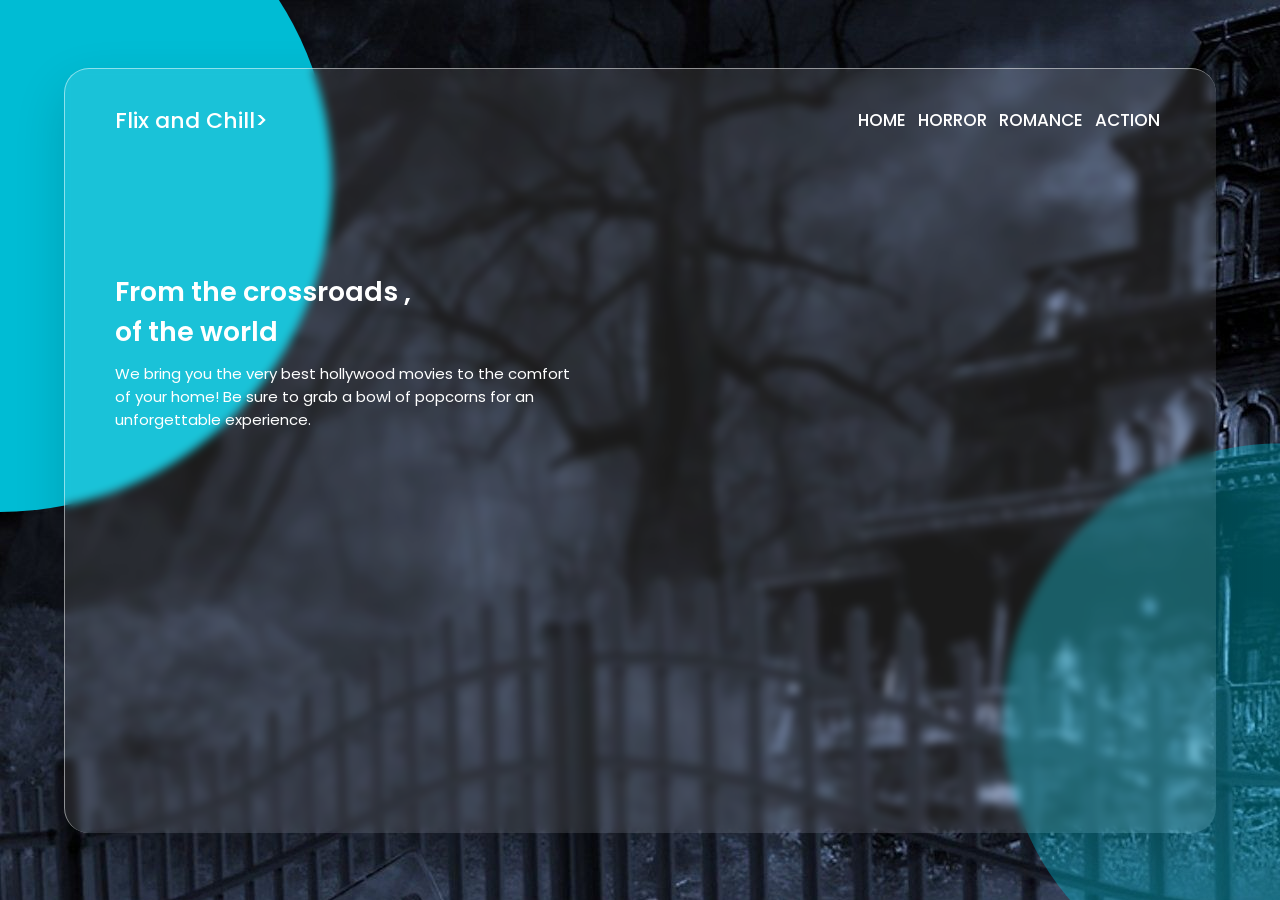
<file: index.html>
<!DOCTYPE html>
<html lang="en" dir="ltr">
  <head>
    <meta charset="UTF-8">
    <link rel="stylesheet" href="style.css">
    <link rel="stylesheet" href="https://cdnjs.cloudflare.com/ajax/libs/font-awesome/5.15.2/css/all.min.css"/>
     <meta name="viewport" content="width=device-width, initial-scale=1.0">
     <link rel="stylesheet" href="style.css">
     <title>Flix and chill</title>
   </head>
<body>
  <header>
    <nav class="navbar">
      <div class="logo"><a href="#">Flix and Chill></a></div>
      <ul class="menu">
        <li><a href="index.html">HOME</a></li>
        <li><a href="horror.html">HORROR</a></li>
        <li><a href="romance.html">ROMANCE</a></li>
        <li><a href="action.html">ACTION</a></li>
      </ul>
      <!--<div class="wakanda">
      <img src="/pictures/image.png" width="400px" height="400px"/>
    </div>-->
      <!-- <div class="buttons">
        <input type="button" value="Login">
        <input type="button" value="Register">
      </div> -->
    </nav>
    <!--<img src="/pictures/witcher1.jpg" height="300px" width="500px"/>-->
    <div class="text-content">
      <h2>From the crossroads ,<br>of the world</h2>
      <p>We bring you the very best hollywood movies to the comfort of your home!
        Be sure to grab a bowl of popcorns for an unforgettable experience.
      </p>
  </header>
</body>
</html>
</file>
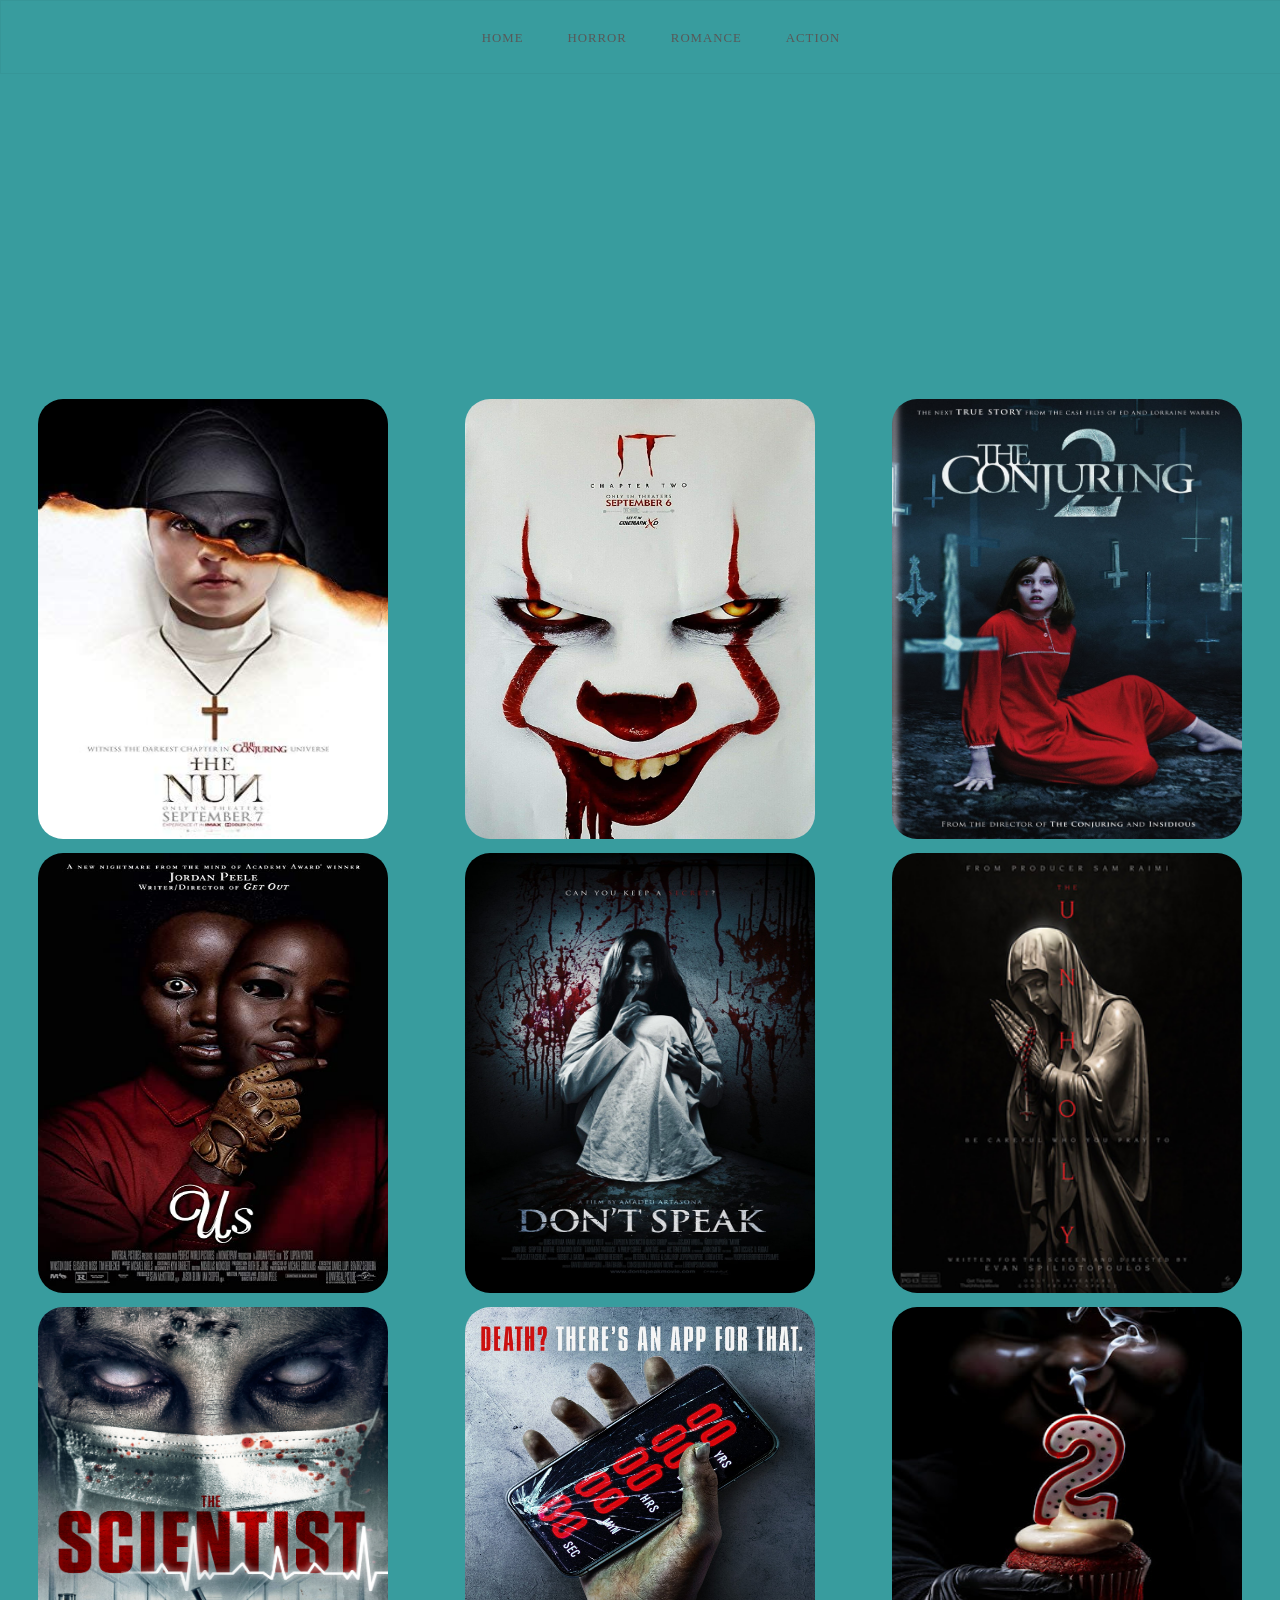
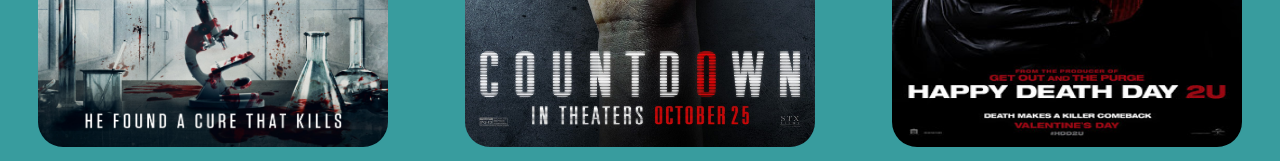
<file: horror.html>
<!DOCTYPE html>
<html lang="en">
<head>
    <meta charset="UTF-8">
    <meta http-equiv="X-UA-Compatible" content="IE=edge">
    <meta name="viewport" content="width=device-width, initial-scale=1.0">
    <title>Horror</title>
    <link rel="stylesheet" href="horror.css">
</head>
<body>
   <!-- <audio controls autoplay>
        <source src="/pictures/medieval-horror-music-theme-2916.mp3.crdownload" type="audio/ogg">
        
      Your browser does not support the audio element.
      </audio>
    <div class="video">
    <video width="1300" height="1200" autoplay>

        <source src="pictures/Pexels Videos 1730395.mp4" type="video/mp4">
       
    
      </video>-->
      </div>
     
      <nav class="navbar">
       
        <ul class="menu">
          <li><a href="index.html">Home</a></li>
          <li><a href="horror.html">Horror</a></li>
          <li><a href="romance.html">Romance</a></li>
          <li><a href="action.html">Action</a></li>
        </ul>
        <!-- <div class="buttons">
          <input type="button" value="Login">
          <input type="button" value="Register">
        </div> -->
      </nav>
    <div class="wrapper">
    <div class="card">
            <img src="41dD6YQmPOL._AC_.jpg" alt="">
            <div class="descriptions">
                <h1>The nun</h1>
                <p>When a young nun at a cloistered abbey in Romania takes her own life, a priest with a haunted past and a novitiate on the threshold of her final vows are sent by the Vatican to investigate. Together they uncover the order's unholy secret. </p>
                <button>
                    <a href=https://www.youtube.com/watch?v=zwAM5UnGd2s class="movieslink" target="_blank">
                    <i class="fab fa-youtube"></i>
                    Play trailer on YouTube</a>
                </button>
            </div>
        </div>
        <div class="card">
            <img src="718IO6twUML._AC_SL1500_.jpg" alt="">
            <div class="descriptions">
                <h1>IT</h1>
                <p>The story follows the experiences of seven children as they are terrorized by an evil entity that exploits the fears of its victims to disguise itself while hunting its prey. "It" primarily appears in the form of Pennywise the Dancing Clown to attract its preferred prey of young children. </p>
                <button>
                    <a href=https://www.youtube.com/watch?v=3OPxRa7LTpA class="movieslink" target="_blank">
                    <i class="fab fa-youtube"></i>
                    Play trailer on YouTube</a>
                </button>
            </div>
        </div>
        <div class="card">
            <img src="conjuring.jpg" alt="">
            <div class="descriptions">
                <h1>The conjuring 2</h1>
                <p>
                    If you have a problem and there is nowhere else to turn, the mysterious and elusive Robert McCall will deliver the vigilante justice you seek. This time, however, McCall's past cuts especially close to home when thugs kill Susan Plummer -- his best friend and former colleague. Now out for revenge, McCall must take on a crew of highly trained assassins who'll stop at nothing to destroy him.                </p>
                <button>
                    <a href=https://www.youtube.com/watch?v=bBRAseMeAIU class="movieslink" target="_blank">
                    <i class="fab fa-youtube"></i>
                    Play trailer on YouTube</a>
                </button>
            </div>
        </div>
        <div class="card">
            <img src="91jatiUZjtL._AC_SY741_.jpg" alt="">
            <div class="descriptions">
                <h1>Us</h1>
                <p>
                    If you have a problem and there is nowhere else to turn, the mysterious and elusive Robert McCall will deliver the vigilante justice you seek. This time, however, McCall's past cuts especially close to home when thugs kill Susan Plummer -- his best friend and former colleague. Now out for revenge, McCall must take on a crew of highly trained assassins who'll stop at nothing to destroy him.                </p>
                <button>
                    <a href=https://www.youtube.com/watch?v=1tzFRIQfwXg class="movieslink" target="_blank">
                    <i class="fab fa-youtube"></i>
                    Play trailer on YouTube</a>
                </button>
            </div>
        </div>

        <div class="card">
            <img src="dont-speak.jpg" alt="">
            <div class="descriptions">
                <h1>Don't speak</h1>
                <p>
                    If you have a problem and there is nowhere else to turn, the mysterious and elusive Robert McCall will deliver the vigilante justice you seek. This time, however, McCall's past cuts especially close to home when thugs kill Susan Plummer -- his best friend and former colleague. Now out for revenge, McCall must take on a crew of highly trained assassins who'll stop at nothing to destroy him.                </p>
                <button>
                    <a href= https://youtu.be/pQyecEMbb00 class="movieslink" target="_blank">
                    <i class="fab fa-youtube"></i>
                    Play trailer on YouTube</a>
                </button>
            </div>
        </div>
        <div class="card">
            <img src="The_Unholy_2021_Film_Poster.png" alt="">
            <div class="descriptions">
                <h1>The unholy</h1>
                <p>
                    If you have a problem and there is nowhere else to turn, the mysterious and elusive Robert McCall will deliver the vigilante justice you seek. This time, however, McCall's past cuts especially close to home when thugs kill Susan Plummer -- his best friend and former colleague. Now out for revenge, McCall must take on a crew of highly trained assassins who'll stop at nothing to destroy him.                </p>
                <button>
                    <a href= https://www.youtube.com/watch?v=NmQiJPLYzPI class="movieslink" target="_blank">
                    <i class="fab fa-youtube"></i>
                    Play trailer on YouTube</a>
                </button>
            </div>
        </div>
        <div class="card">
            <img src="the scie.jpg" alt="">
            <div class="descriptions">
                <h1>The scientist</h1>
                <p>
                    If you have a problem and there is nowhere else to turn, the mysterious and elusive Robert McCall will deliver the vigilante justice you seek. This time, however, McCall's past cuts especially close to home when thugs kill Susan Plummer -- his best friend and former colleague. Now out for revenge, McCall must take on a crew of highly trained assassins who'll stop at nothing to destroy him.                </p>
                 <button>
                    <a href= https://youtu.be/6Qh6cu8zPlU class="movieslink" target="_blank">
                    <i class="fab fa-youtube"></i>
                    Play trailer on YouTube</a>
                </button>
            </div>
        </div>
        <div class="card">
            <img src="countdown.jpg" alt="">
            <div class="descriptions">
                <h1>Countdown</h1>
                <p>
                    If you have a problem and there is nowhere else to turn, the mysterious and elusive Robert McCall will deliver the vigilante justice you seek. This time, however, McCall's past cuts especially close to home when thugs kill Susan Plummer -- his best friend and former colleague. Now out for revenge, McCall must take on a crew of highly trained assassins who'll stop at nothing to destroy him.                </p>
                <button>
                    <a href=  class="movieslink" target="_blank">
                    <i class="fab fa-youtube"></i>
                    Play trailer on YouTube</a>
                </button>
            </div>
        </div>
        <div class="card">
            <img src="hbd.jpg" alt="">
            <div class="descriptions">
                <h1>Happy death day</h1>
                <p>
                    If you have a problem and there is nowhere else to turn, the mysterious and elusive Robert McCall will deliver the vigilante justice you seek. This time, however, McCall's past cuts especially close to home when thugs kill Susan Plummer -- his best friend and former colleague. Now out for revenge, McCall must take on a crew of highly trained assassins who'll stop at nothing to destroy him.                </p>
                <button>
                    <a href=  https://www.youtube.com/watch?v=wiPD9X43knU class="movieslink" target="_blank">
                    <i class="fab fa-youtube"></i>
                    Play trailer on YouTube</a>
                </button>
            </div>
        </div>
        
    </div>
    
    

    
</body>
</html>
</file>
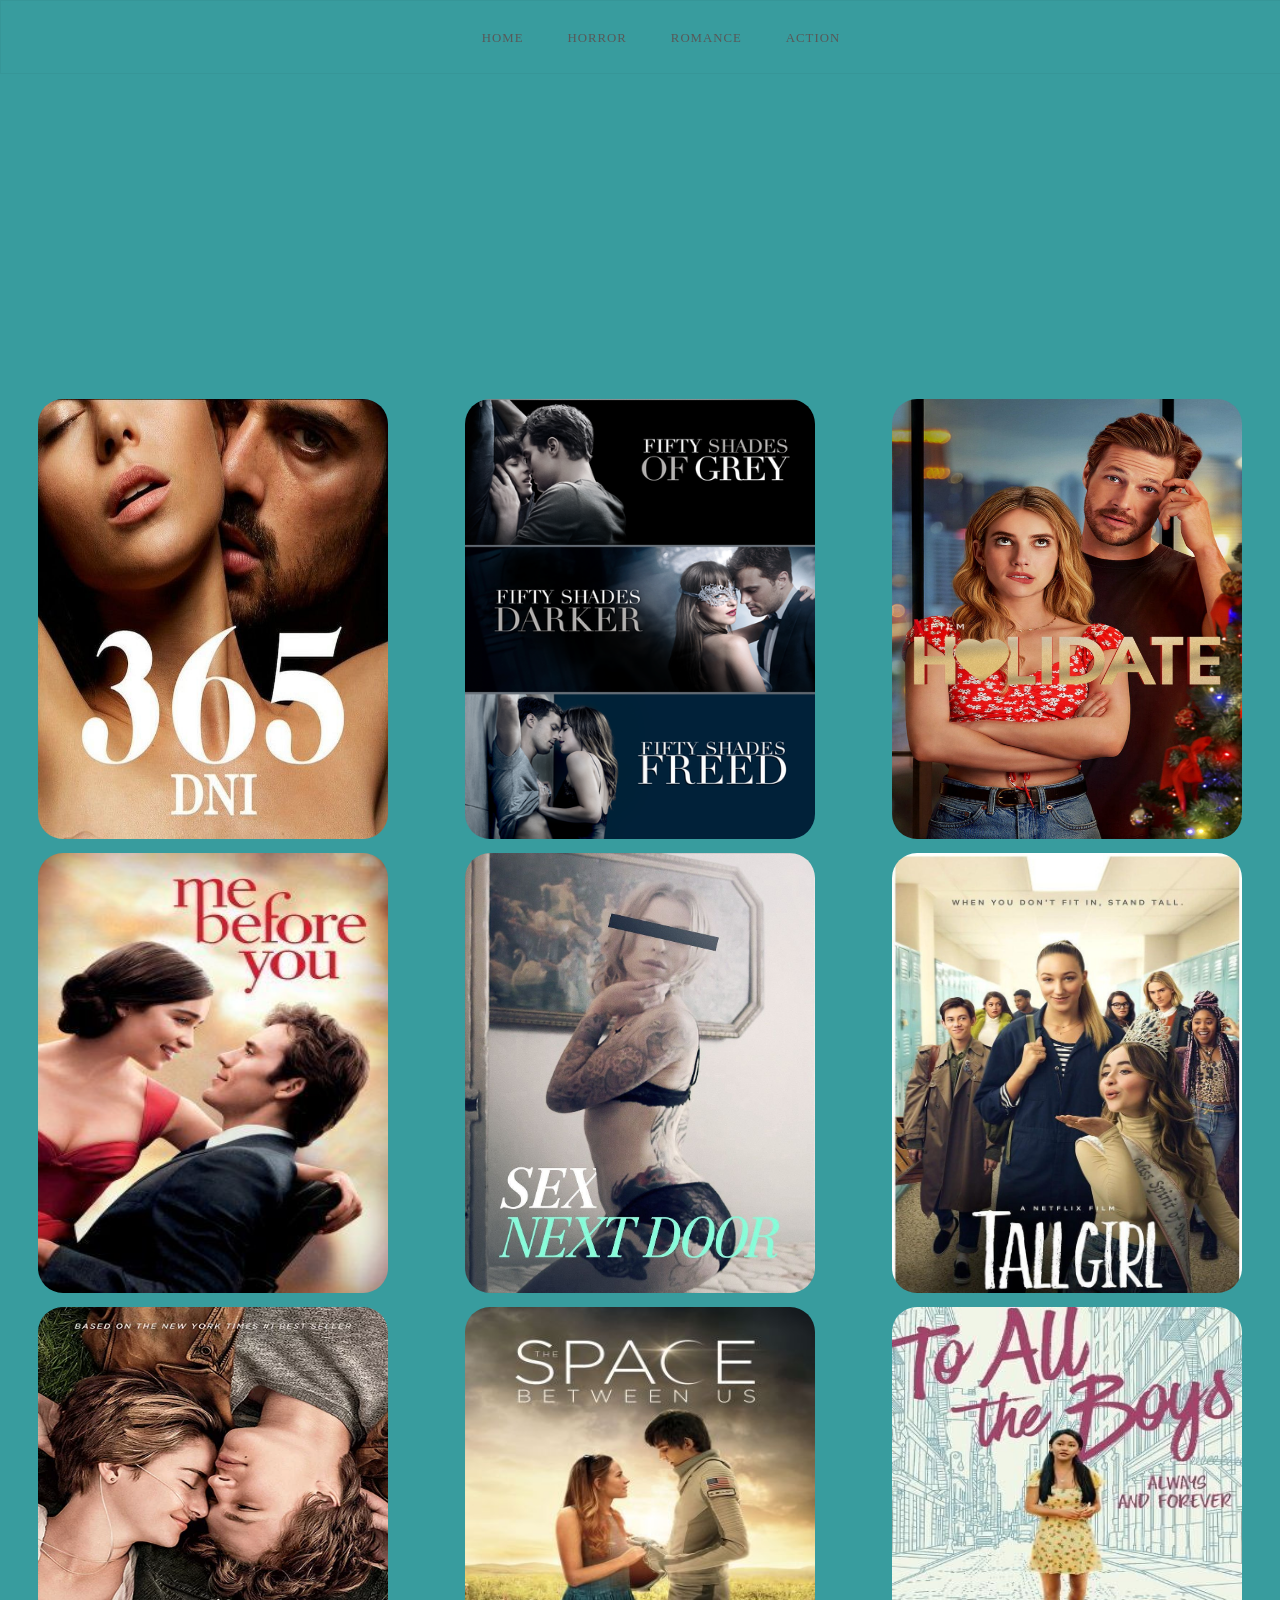
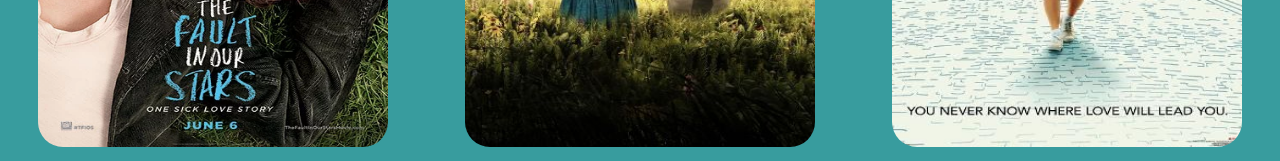
<file: romance.html>
<!DOCTYPE html>
<html lang="en">
<head>
    <meta charset="UTF-8">
    <meta http-equiv="X-UA-Compatible" content="IE=edge">
    <meta name="viewport" content="width=device-width, initial-scale=1.0">
    <title>Romance</title>
    <link rel="stylesheet" href="romance.css">
</head>
<body>
<nav>
    <ul class="menu">
        <li><a href="index.html">Home</a></li>
        <li><a href="horror.html">Horror</a></li>
        <li><a href="romance.html">Romance</a></li>
        <li><a href="action.html">Action</a></li>
   
</nav>
<main>
<div class="wrapper">
<div class="card">
    <img src="365 DNI.jpeg" alt="365 Days">
    <div class="descriptions">
    <h1>365 Days</h1>
    <p>Massimo is a member of the Sicilian Mafia family and Laura is a sales director. She does not
        expect that on a trip to Sicily trying to save her relationship, Massimo will kidnap her and
        give her 365 days to fall in love with him.</p>
   <button>
                    <a href=https://www.youtube.com/watch?v=TL1yxRJ_NK0 class="movieslink" target="_blank">
                    <i class="fab fa-youtube"></i>
                    Play trailer on YouTube</a>
                </button>
</div>
</div>
<div class="card">
<img src="Fifty Shades 3.png" alt="Fifty Shades">
<div class="descriptions">
    <h1>Fifty Shades</h1>
    <p>Anastasia Steele steps in for her sick roommate to interview prominent businessman Christian
        Grey for their campus paper, little does she realize the path her life will take. Christian, as
        enigmatic as he is rich and powerful, finds himself strangely drawn to Ana, and she to him.
        Though sexually inexperienced, Ana plunges headlong into an affair and learns that Christian's
        true sexual proclivities push the boundaries of pain and pleasure.</p>
        <button>
                    <a href=https://www.youtube.com/watch?v=SfZWFDs0LxA class="movieslink" target="_blank">
                    <i class="fab fa-youtube"></i>
                    Play trailer on YouTube</a>
                </button>
</div>
</div>
<div class="card">
<img src="Holidate.jpeg" alt="Holidate">
<div class="descriptions">
    <h1>Holidate</h1>
    <p>Fed up with being single on holidays, two strangers agree to be each other's platonic plus-ones
        all year long, only to catch real feelings along the way. Holidate is hilarious, fun, a little
        bit predictable, and a whole lot of dirty!</p>
         <button>
                    <a href=https://www.youtube.com/watch?v=hxaaAoI57fk class="movieslink" target="_blank">
                    <i class="fab fa-youtube"></i>
                    Play trailer on YouTube</a>
                </button>
</div>
</div>
<div class="card">
<img src="Me Before You.jpeg" alt="Me Before You">
<div class="descriptions">
    <h1>Me Before You</h1>
    <p>After becoming unemployed, vivacious and unassuming Louisa Clark (Lou) faces pointed questions
        of the heart when she takes a job caring for a wealthy, cynical bachelor, Will Traynor,who was
        paralyzed in an accident. The two of them soonbond with each other.
        The movie has some pretty heavy themes going on. Although it's not based on any one true story,
        it was inspired by the real suffering and dilemmas of people with disabilities.</p>
       <button>
                    <a href=https://www.youtube.com/watch?v=Eh993__rOxA class="movieslink" target="_blank">
                    <i class="fab fa-youtube"></i>
                    Play trailer on YouTube</a>
                </button>
</div>
</div>
<div class="card">
<img src="Sex Next Door.jpeg" alt="Sex Next Door">
<div class="descriptions">
    <h1>Sex Next Door</h1>
    <p>The personal and professional lives of four sex workers in Seattle, including an exploration of
        the stigma and pressures they face.This short-form documentary series humanizes sex workers
        while de-stigmatizing a compelling range of alternative sexualities.</p>
        <button>
                    <a href=https://www.youtube.com/watch?v=SgZA46yGLIA class="movieslink" target="_blank">
                    <i class="fab fa-youtube"></i>
                    Play trailer on YouTube</a>
                </button>
</div>
</div>
<div class="card">
<img src="TallGirl.jpeg" alt="Tallgirl">
<div class="descriptions">
    <h1>Tallgirl</h1>
    <p> Jodi Kreyman is 16 and 6 ft 1+1⁄2 in (1.87 m) tall. She has been tall for her age since she was
        three, which has made her insecure her whole life. In contrast, Jodi's older sister Harper is of
        average height and a multiple beauty pageant winner. Dunkleman, a life-long friend,
        frequently asks her out, but she is reluctant, partly because he's much shorter than her.
        Stig Mohlin, a Swedish foreign exchange student, joins Jodi's class, and she is immediately
        interested. </p>
        <button>
                    <a href=https://www.youtube.com/watch?v=NfpXeLVzJIw class="movieslink" target="_blank">
                    <i class="fab fa-youtube"></i>
                    Play trailer on YouTube</a>
                </button>
</div>
</div>
<div class="card">
<img src="image.webp" alt="The Fault in our Stars">
<div class="descriptions">
    <h1>The Fault in our Stars</h1>
    <p>If you like feel-good, escapist films, this one's not for you. The Fault in Our Stars is one of
        the most unpretentious tragic love stories told in a heart-warming manner. Two cancer-afflicted
        teenagers Hazel and Augustus meet at a cancer support group. The two of
        them embark on a journey to visit a reclusive author in Amsterdam.</p>
       <button>
                    <a href=https://www.youtube.com/watch?v=9ItBvH5J6ss class="movieslink" target="_blank">
                    <i class="fab fa-youtube"></i>
                    Play trailer on YouTube</a>
                </button>
</div>
</div>
<div class="card">
<img src="The Space Btn Us.jpeg" alt="The Space Between Us">
<div class="descriptions">
    <h1>The Space Between Us</h1>
    <p>The Space Between Us is a romantic drama that tempts fate and defies gravity in the best Sci-Fi
        romance sort of way. Sarah Elliot, an astronaut, dies on Mars while giving birth to her son. The
        boy visits Earth and starts searching for his father with the help of a clever girl. </p>
        <button>
                    <a href=https://www.youtube.com/watch?v=x73-573aWfs class="movieslink" target="_blank">
                    <i class="fab fa-youtube"></i>
                    Play trailer on YouTube</a>
                </button>
    </div>
</div>
<div class="card">
    <img src="To All the Boys I've Loved Before 3.jpeg" alt="To All the Boys I've Loved Before">
    <div class="descriptions">
        <h1>To All the Boys I've Loved Before</h1>
        <p> To All the Boys I’ve Loved Before is a swoon-worthy teen romantic comedy with a heart of gold
            and a trailblazing protagonist. Senior year of high school takes center stage as Lara Jean
            returns from a famliy trip to Korea and considers her college plans with or without Peter.</p>
        <button>
                    <a href=https://www.youtube.com/watch?v=2jPdejek5QA class="movieslink" target="_blank">
                    <i class="fab fa-youtube"></i>
                    Play trailer on YouTube</a>
                </button>
    </div>
</div>
</main>
</body>
</html>
</file>
<file: style.css>
@import url('https://fonts.googleapis.com/css2?family=Poppins:wght@200;300;400;500;600;700&display=swap');
*{
  margin: 0;
  padding: 0;
  box-sizing: border-box;
  font-family: 'Poppins',sans-serif;
  transition: all 0.3s ease;
}
body{
  height: 100vh;;
  width: 100%;
  display: flex;
  background-image: linear-gradient( 135deg, #00BCD4  10%, #00BCD4 100%);
  background-image: url(spookyhouse.jpg);
  background-repeat: no-repeat;
  text-decoration-color: white;
  color: white;
}
::selection{
  color: #F2F2F2;
  background: #0096AA;
}
body::before,
body::after{
  content: '';
  position: absolute;
  left: 0;
  top: 0;
  height: 100%;
  width: 100%;
}
body::before{
  clip-path: circle(30% at left 20%);
  background-image: linear-gradient( 135deg, #00BCD4  10%, #00BCD4 100%);
}
body::after{
  opacity: 0.4;
  clip-path: circle(25% at right 80%);
  background-image: linear-gradient( 135deg, #00BCD4  10%, #00BCD4 100%);
}
header{
  height: 85vh;
  width: 90%;
  background: rgba(255, 255, 255, 0.1);
  box-shadow: 0 20px 50px rgba(0, 0, 0, 0.15);
  border-top: 1px solid rgba(255, 255, 255, 0.5);
  border-left: 1px solid rgba(255, 255, 255, 0.5);
  backdrop-filter: blur(5px);
  z-index: 12;
  border-radius: 25px;
  margin: auto;
  position: relative;
  color: white;
}
header .navbar{
  margin: auto;
  width: 100%;
  padding: 35px 50px;
  border-radius: 25px;
  display: flex;
  justify-content: space-between;
  align-items: center;
  color: white;
}
.navbar .menu{
  display: flex;
  flex-wrap: wrap;
   color: white;
}
.navbar .logo a{
  text-decoration: none;
  font-size: 22px;
  color: #000;
  font-weight: 500;
  color: white;
}
.navbar .menu li{
  list-style: none;
  margin: 0 6px;
  color: white;
}
.navbar .menu a{
  color: #000;
  text-decoration: none;
  font-size: 17px;
  font-weight: 500;
  transition: all 0.3s ease;
  color: white;
}
.navbar .menu a:hover{
  color: #000;
}
.navbar .buttons input{
  outline: none;
  color: #F2F2F2;
  font-size: 18px;
  font-weight: 500;
  border-radius: 12px;
  padding: 6px 15px;
  border: none;
  margin: 0 8px;
  cursor: pointer;
  transition: all 0.3s ease;
  background-image: linear-gradient( 135deg, #00BCD4  10%, #007171 100%);
  color: white;
}
.navbar .buttons input:hover{
  transform: scale(0.97);
  color: white;
}
 header .text-content{
   width: 40%;
   margin: 100px 0 0 50px ;
   color: white;
 }
.text-content h2{
  font-size: 27px;
  font-weight: 600;
  color: white;
}
.text-content p{
  font-size: 15px;
  margin-top: 10px;
  color: white;
}
header .play-button{
  position: absolute;
  right: 50px;
  bottom: 40px;
}
.play-button .play{
  font-size: 18px;
  font-weight: 500;
}
 .play-button .play::before{
   content: '';
   position: absolute;
   height: 3px;
   width: 50px;
   top: 50%;
   transform: translateY(-50%);
   left: -58px;
   background: #000;
 }
.play-button i{
  height: 40px;
  width: 40px;
  border: 2px solid #000;
  line-height: 38px;
  text-align: center;
  margin-left: 10px;
  border-radius: 6px;
  cursor: pointer;
}
@media (max-width:850px) {
  header .navbar{
    flex-direction: column;
    align-items: center;
    justify-content: center;
    padding: 15px 5px;
  }
  .navbar .menu {
    margin: 10px 0 20px 0;
    color: white;
  }
  header .text-content{
    margin: 30px 0 0 20px ;
    width: 70%;
  }
  header .text-content h2{
    font-size: 20px;
  }
}
@media (max-width:410px) {
  header{
    height: 100vh;
    width: 100%;
    border-radius: 0px;
  }
  header .navbar{
    padding: 15px 10px;
}
}
.photo {
  /* position: absolute;
  top: 50%;
  left: 50%;
  width: 120px;
  height: 120px;
  margin:-60px 0 0 -60px;
  -webkit-animation:spin 4s linear infinite;
  -moz-animation:spin 4s linear infinite;
  animation:spin 4s linear infinite;
  align-items: flex-end;
  margin-left: 200px; */
  background-size: cover;
  background-repeat: no-repeat;
}
/*@-moz-keyframes spin { 100% { -moz-transform: rotate(360deg); } }
@-webkit-keyframes spin { 100% { -webkit-transform: rotate(360deg); } }
@keyframes spin { 100% { -webkit-transform: rotate(360deg); transform:rotate(360deg); } }
*/
img{
  margin-left: 600px;
}
.navbar{
  color: white;
}
</file>
<file: horror.css>
ul{
    list-style: none;
}
a{
    text-decoration: none;
}
nav{
    display: flex;
    justify-content: space-around;
    align-items: center;
    width:100%;
    border:1px solid rgba(0,0,0,0.04);
    position: fixed;
    left: 0;
    top: 0;
    z-index: 100;
    background-color: #389C9E;
}
.logo img{
    height: 35px;
}
nav .menu{
    display: flex;
}
nav .menu li a{
    height: 40px;
    line-height: 43px;
    margin: 0px;
    padding: 0px 22px;
    display: flex;
    font-size: 0.8rem;
    text-transform: uppercase;
    font-weight: 500;
    color:#585858;
    letter-spacing: 1px;
}
.search{
    width:250px;
    height: 40px;
    background-color: rgba(245,245,245,0.8);
    display: flex;
    justify-content: center;
    align-items: center;
    border-radius: 20px;
    padding: 0px 20px;
}
.search input{
    width:100%;
    height: 30px;
    border:none;
    outline: none;
    background-color: transparent;
}
.search i{
    color:#3a3a3a;
}
nav .menu li a:hover{
    background-color: #242424;
    color:#ffffff;
    box-shadow: 5px 10px 30px rgba(53,53,53,0.1);
    transition: all ease 0.2s;
}
#main{
    padding-top: 80px;
    background-color: #ffffff;
}


.cs-hidden{
    overflow: visible !important;
}
/*.image{
    opacity: 0.6;
}*/


body{
    background-color: #389C9E;

    font-family: 'Lato';
}
.video{
 
    margin-top: -170px;
}
.wrapper{
    position: absolute;
    top:120%;
    left:50%;
    transform: translate(-50%, -50%);
    width:100%;
    height:auto;
    display: flex;
    flex-wrap: wrap;
    justify-content: space-around;
}
.card{
    /* justify-content: space-around; */
    flex-basis: 350px;
    height: 440px;
    /* background: #fff; */
    /* border: 2px solid #fff; */
    /* box-shadow: 0px 4px 7px rgba(0,0,0,.5); */
    cursor: pointer;
    transition: all .5s cubic-bezier(.8,.5,.2,1.4);
    overflow: hidden;
    border-radius: 25px;
    margin-bottom: 14px;
    /* position: relative; */
}
.card img{
    width: 100%;
    height:100%;
    transition: all .5s cubic-bezier(.8,.5,.2,1.4);
}
.descriptions{
    position: absolute;
    top:0px;
    left:0px;
    background-color: rgba(255,255,255,.7);
    width:100%;
    height:100%;
    transition: all .7s ease-in-out;
    padding: 20px;
    box-sizing: border-box;
    clip-path: circle(0% at 100% 100%);
}
.card:hover .descriptions{
    left:0px;
    transition: all .7s ease-in-out;
    clip-path: circle(100%);
}
.card:hover{
    transition: all .5s cubic-bezier(.8,.5,.2,1.4);
    box-shadow: 0px 2px 3px rgba(0,0,0,.3);
    transform: scale(.97);
}
.card:hover img{
    transition: all .5s cubic-bezier(.8,.5,.2,1.4);
    transform: scale(1.6) rotate(20deg);
    filter: blur(3px);
}
.card h1{
    color: #389C9E;
    letter-spacing: 1px;
    margin: 0px;
}
.card p{
    line-height: 24px;
    height: 70%;
}
.card button{
    width: fit-content;
    height: 40px;
    cursor: pointer;
    border-style: none;
    background-color: #389C9E;
    font-size: 15px;
    outline: none;
    box-shadow: 0px 2px 3px rgba(0,0,0,.4);
    transition: all .5s ease-in-out;
}
.card button:hover{
    transform: scale(.95) translateX(-5px);
    transition: all .5s ease-in-out;
}



.youtubeBtn{
    position: fixed;
    left: 50%;
  transform:translatex(-50%);
    bottom: 45px;
    cursor: pointer;
    transition: all .3s;
    vertical-align: middle;
    text-align: center;
    display: inline-block;
}
.youtubeBtn i{
   font-size:20px;
  float:left;
}
.youtubeBtn a{
    color:#ff0000;
    text-shadow: 0px 2px 5px rgba(0,0,0,.5);
    animation: youtubeAnim 1000ms linear infinite;
  float:right;
}
.youtubeBtn a:hover{
  color:#c9110f;
  transition:all .3s ease-in-out;
  text-shadow: none;
}
.youtubeBtn i:active{
  transform:scale(.9);
  transition:all .3s ease-in-out;
}
.youtubeBtn span{
    font-family: 'Lato';
    font-weight: bold;
    color: #fff;
    display: block;
    font-size: 12px;
    float: right;
    line-height: 20px;
    padding-left: 5px;
  
}

@keyframes youtubeAnim{
  0%,100%{
    color:#c9110f;
  }
  50%{
    color:#ff0000;
  }
}
/* footer  */
</file>
<file: romance.css>
ul{
    list-style: none;
}
a{
    text-decoration: none;
}
nav{
    display: flex;
    justify-content: space-around;
    align-items: center;
    width:100%;
    border:1px solid rgba(0,0,0,0.04);
    position: fixed;
    left: 0;
    top: 0;
    z-index: 100;
    background-color: #389C9E;
}
.logo img{
    height: 35px;
}
nav .menu{
    display: flex;
}
nav .menu li a{
    height: 40px;
    line-height: 43px;
    margin: 0px;
    padding: 0px 22px;
    display: flex;
    font-size: 0.8rem;
    text-transform: uppercase;
    font-weight: 500;
    color:#585858;
    letter-spacing: 1px;
    background-color: #389C9E;
}
.search{
    width:250px;
    height: 40px;
    background-color: rgba(245,245,245,0.8);
    display: flex;
    justify-content: center;
    align-items: center;
    border-radius: 20px;
    padding: 0px 20px;
}
.search input{
    width:100%;
    height: 30px;
    border:none;
    outline: none;
    background-color: transparent;
}
.search i{
    color:#3a3a3a;
}
nav .menu li a:hover{
    background-color: #242424;
    color:#ffffff;
    box-shadow: 5px 10px 30px rgba(53,53,53,0.1);
    transition: all ease 0.2s;
}
#main{
    padding-top: 80px;
    background-color: #ffffff;
}


.cs-hidden{
    overflow: visible !important;
}
/*.image{
    opacity: 0.6;
}*/


body{
    background-color: #389C9E;

    font-family: 'Lato';
}
.video{
 
    margin-top: -170px;
}
.wrapper{
   
    position: absolute;
    top:120%;
    left:50%;
    transform: translate(-50%, -50%);
    width:100%;
    height:auto;
    display: flex;
    flex-wrap: wrap;
    justify-content: space-around;
}
.card{
    /* justify-content: space-around; */
    flex-basis: 350px;
    height: 440px;
    /* background: #fff; */
    /* border: 2px solid #fff; */
    /* box-shadow: 0px 4px 7px rgba(0,0,0,.5); */
    cursor: pointer;
    transition: all .5s cubic-bezier(.8,.5,.2,1.4);
    overflow: hidden;
    border-radius: 25px;
    margin-bottom: 14px;
    /* position: relative; */
}
.card img{
    width: 100%;
    height:100%;
    transition: all .5s cubic-bezier(.8,.5,.2,1.4);
}
.descriptions{
    position: absolute;
    top:0px;
    left:0px;
    background-color: rgba(255,255,255,.7);
    width:100%;
    height:100%;
    transition: all .7s ease-in-out;
    padding: 20px;
    box-sizing: border-box;
    clip-path: circle(0% at 100% 100%);
}
.card:hover .descriptions{
    left:0px;
    transition: all .7s ease-in-out;
    clip-path: circle(100%);
}
.card:hover{
    transition: all .5s cubic-bezier(.8,.5,.2,1.4);
    box-shadow: 0px 2px 3px rgba(0,0,0,.3);
    transform: scale(.97);
}
.card:hover img{
    transition: all .5s cubic-bezier(.8,.5,.2,1.4);
    transform: scale(1.6) rotate(20deg);
    filter: blur(3px);
}
.card h1{
    color: #389C9E;
    letter-spacing: 1px;
    margin: 0px;
}
.card p{
    line-height: 24px;
    height: 70%;
}
.card button{
    width: fit-content;
    height: 40px;
    cursor: pointer;
    border-style: none;
    background-color: #389C9E;
    font-size: 15px;
    outline: none;
    box-shadow: 0px 2px 3px rgba(0,0,0,.4);
    transition: all .5s ease-in-out;
}
.card button:hover{
    transform: scale(.95) translateX(-5px);
    transition: all .5s ease-in-out;
}



.youtubeBtn{
    position: fixed;
    left: 50%;
  transform:translatex(-50%);
    bottom: 45px;
    cursor: pointer;
    transition: all .3s;
    vertical-align: middle;
    text-align: center;
    display: inline-block;
}
.youtubeBtn i{
   font-size:20px;
  float:left;
}
.youtubeBtn a{
    color:#ff0000;
    text-shadow: 0px 2px 5px rgba(0,0,0,.5);
    animation: youtubeAnim 1000ms linear infinite;
  float:right;
}
.youtubeBtn a:hover{
  color:#c9110f;
  transition:all .3s ease-in-out;
  text-shadow: none;
}
.youtubeBtn i:active{
  transform:scale(.9);
  transition:all .3s ease-in-out;
}
.youtubeBtn span{
    font-family: 'Lato';
    font-weight: bold;
    color: #fff;
    display: block;
    font-size: 12px;
    float: right;
    line-height: 20px;
    padding-left: 5px;
  
}

@keyframes youtubeAnim{
  0%,100%{
    color:#c9110f;
  }
  50%{
    color:#ff0000;
  }
}
</file>
